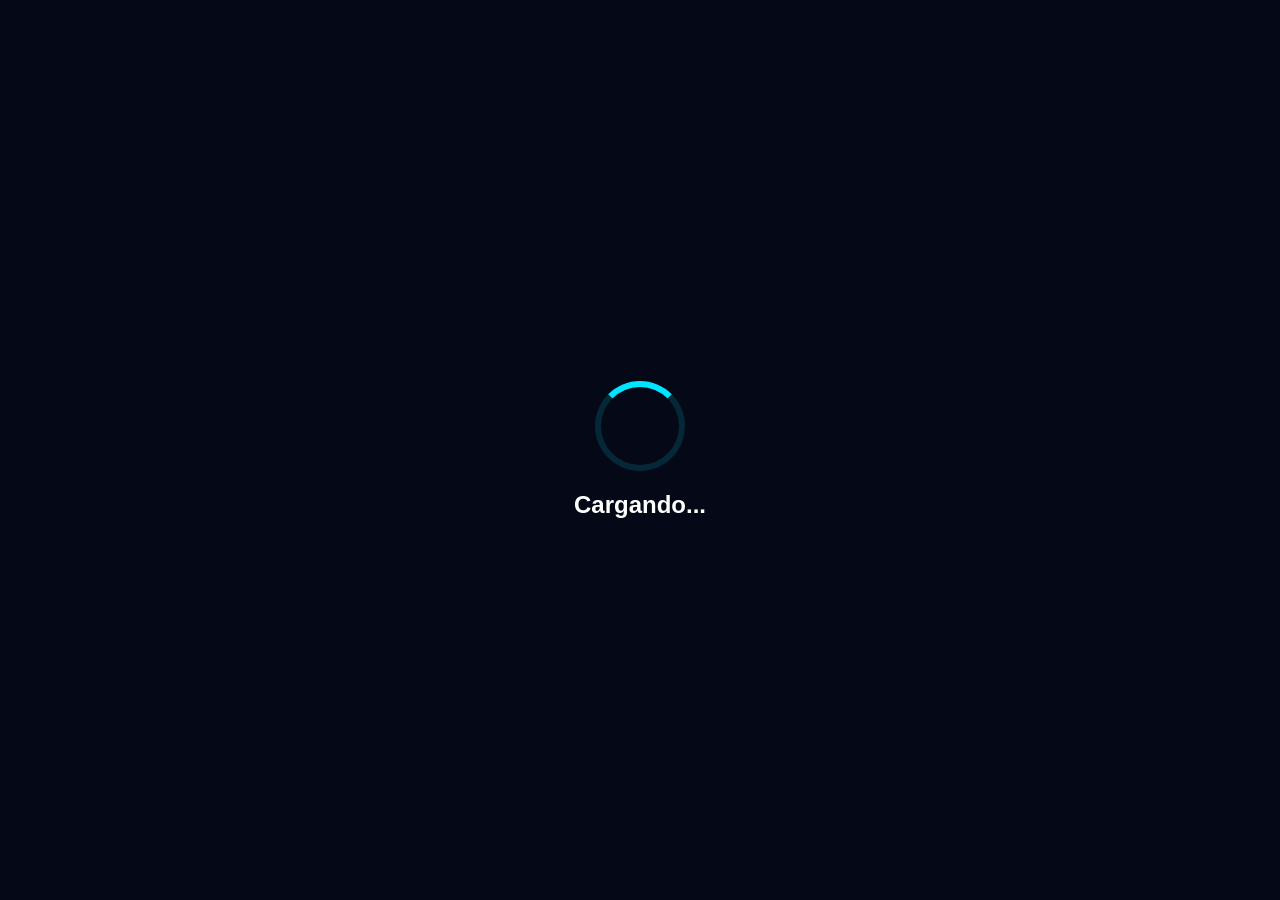
<file: PAGINA PARA MIS PELICULAS/index.html>
<!DOCTYPE html>
<html lang="es">

<head>
<meta charset="UTF-8">
<meta name="viewport" content="width=device-width, initial-scale=1.0">

<title>HD PLUS - INICIO</title>

<link rel="stylesheet" href="style.css">
</head>

<body>

<!-- LOADER -->
<div class="loader" id="loader">
<div class="loader-circle"></div>
<h2>Cargando...</h2>
</div>

<!-- NAVBAR (igual que películas) -->
<div class="navbar">

    <div class="logo">HD PLUS</div>

    <!-- Botón menú móvil -->
    <button class="menu-icon" id="menuIcon" aria-controls="submenu" aria-expanded="false">☰</button>

    <div class="submenu" id="submenu">
        <a href="index.html">Inicio</a>
        <a href="peliculas.html">Películas</a>
        <a href="dibujos.html">Dibujos</a>
        <a href="anime.html">Anime Kids</a>
        <a href="series.html">Series</a>
    </div>

    <div id="menuOverlay" class="menu-overlay" hidden></div>

    <div class="search-box">
        <span class="search-icon">🔍</span>
        <input id="searchInput" type="text" placeholder="Buscar...">
    </div>

</div>

<div class="hero-carousel">

  <button class="carousel-btn left" onclick="prevSlide()">❮</button>

  <div class="carousel-wrapper" id="carouselWrapper">
    <!-- JS lo llena -->
  </div>

  <button class="carousel-btn right" onclick="nextSlide()">❯</button>

</div>

<div class="carousel-dots" id="carouselDots"></div>


<!-- CONTENIDO IGUAL -->
<div id="content"></div>


<!-- MODAL IGUAL -->
<div class="modal" id="modal">
<div class="modal-content">

<span class="close" onclick="closeModal()">✖</span>

<img id="img">

<div class="modal-info">
<h2 id="title"></h2>
<p id="description"></p>

<iframe id="player" class="player" allowfullscreen></iframe>
</div>

</div>
</div>

<script src="script.js"></script>

</body>
</html>
</file>
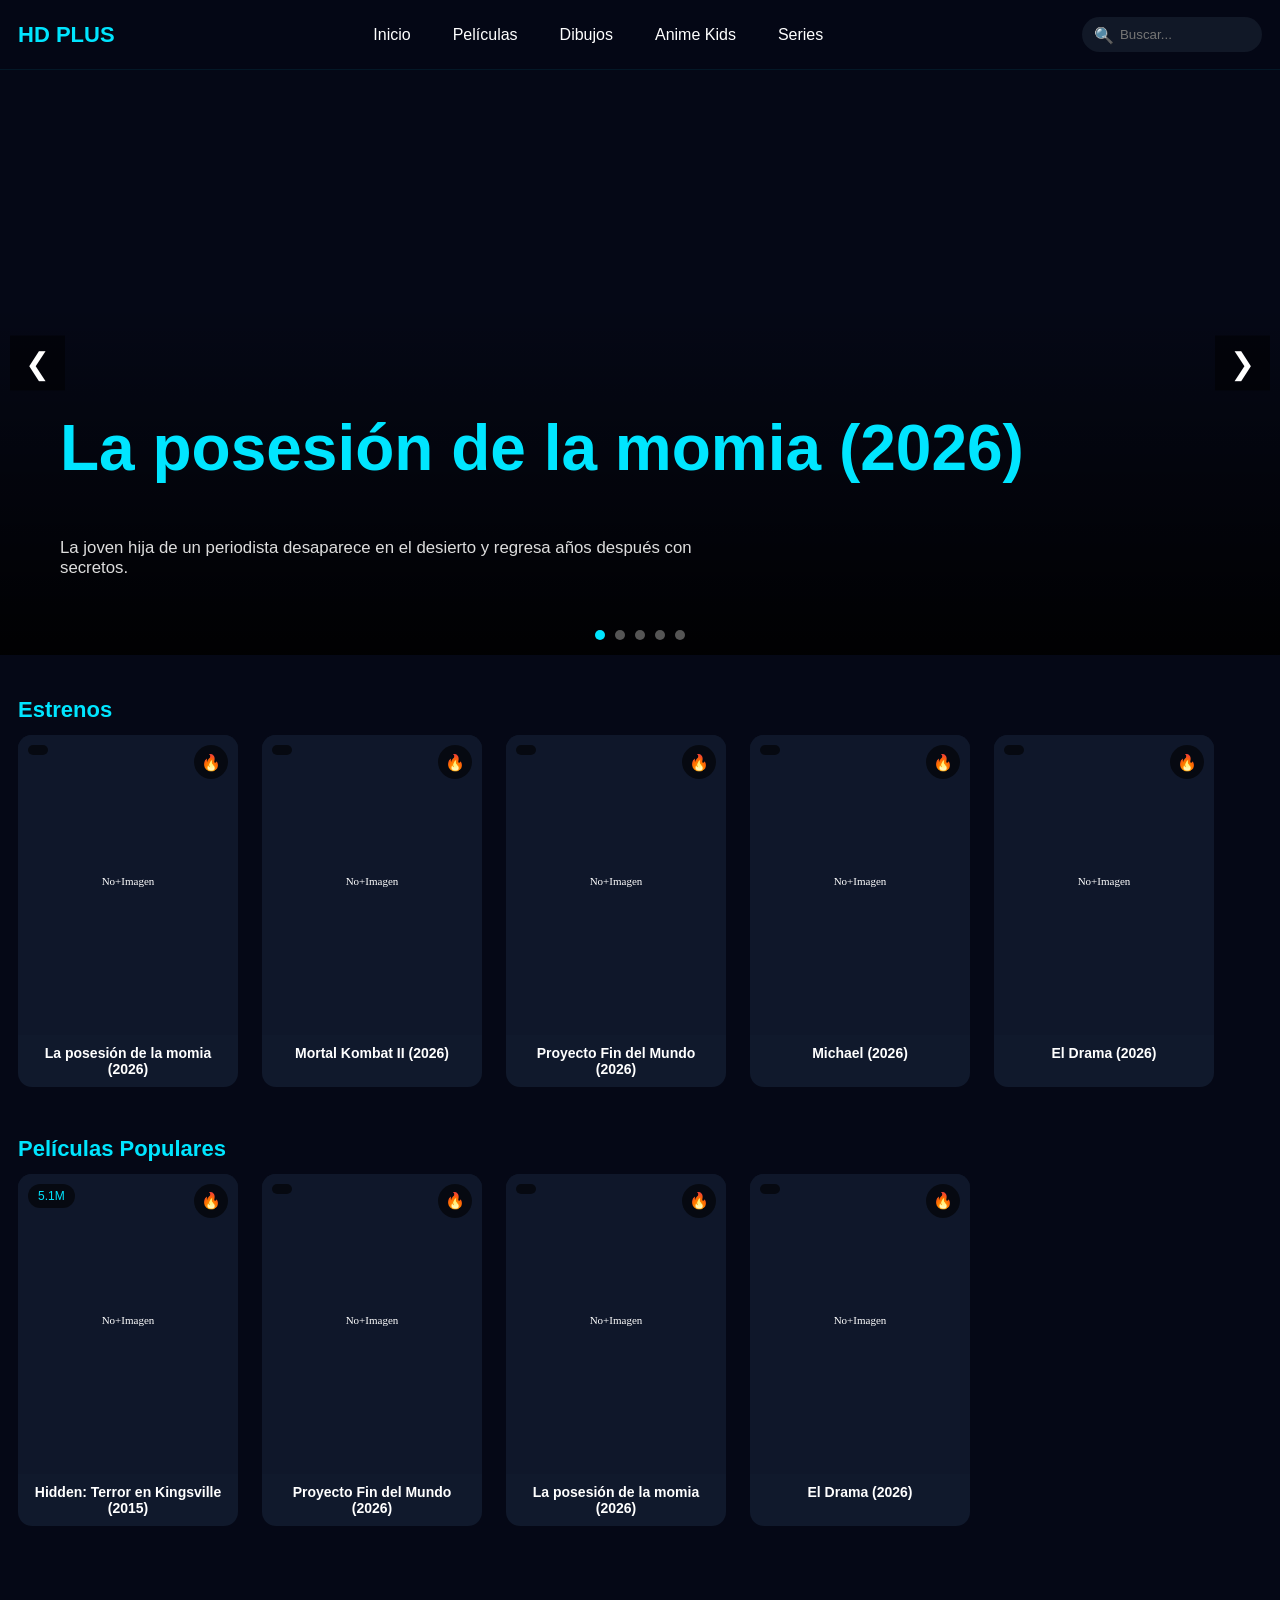
<file: pagina-para-mis-peliculas/index.html>
<!DOCTYPE html>
<html lang="es">

<head>
  <meta charset="UTF-8">
  <meta name="viewport" content="width=device-width, initial-scale=1.0">
  <title>HD PLUS - INICIO</title>
  <link rel="stylesheet" href="./style.css">
</head>

<body>

  <!-- LOADER -->
  <div class="loader" id="loader" role="status" aria-live="polite">
    <div class="loader-circle" aria-hidden="true"></div>
    <h2>Cargando...</h2>
  </div>

  <!-- NAVBAR -->
  <header class="navbar" role="banner">
    <div class="logo">HD PLUS</div>

    <button class="menu-icon" id="menuIcon" aria-expanded="false" aria-controls="submenu">☰</button>

    <nav class="submenu" id="submenu" role="navigation" aria-label="Menú principal">
      <a href="./index.html">Inicio</a>
      <a href="#">Películas</a>
      <a href="#">Dibujos</a>
      <a href="#">Anime Kids</a>
      <a href="#">Series</a>
    </nav>

    <div id="menuOverlay" class="menu-overlay" hidden></div>

    <div class="search-box">
      <label for="searchInput" class="sr-only">Buscar películas</label>
      <span class="search-icon" aria-hidden="true">🔍</span>
      <input id="searchInput" type="text" placeholder="Buscar..." aria-label="Buscar películas">
    </div>
  </header>

  <main id="main" tabindex="-1">

    <section class="hero-carousel" aria-roledescription="carrusel" aria-label="Carrusel de destacados">
      <button class="carousel-btn left" id="prevBtn" aria-label="Anterior">❮</button>
      <div class="carousel-wrapper" id="carouselWrapper" tabindex="0"></div>
      <button class="carousel-btn right" id="nextBtn" aria-label="Siguiente">❯</button>
    </section>

    <div class="carousel-dots" id="carouselDots" role="tablist"></div>

    <div id="content" class="content" aria-live="polite"></div>

  </main>

  <!-- MODAL -->
  <div class="modal" id="modal" role="dialog" aria-modal="true" aria-hidden="true">
    <div class="modal-content" role="document">

      <button class="close" id="modalClose" aria-label="Cerrar">✖</button>

      <img id="img" alt="Portada" loading="lazy">

      <div class="modal-info">
        <h2 id="title"></h2>
        <p id="description"></p>
        <div class="player-wrap">
          <iframe id="player" class="player" allowfullscreen title="Reproductor"></iframe>
          <a id="openExternal" class="open-external" target="_blank" rel="noopener noreferrer">Abrir en nueva pestaña</a>
        </div>
      </div>

    </div>
  </div>

  <script src="./script.js" type="module"></script>
</body>

</html>
</file>
<file: PAGINA PARA MIS PELICULAS/style.css>
*{
margin:0;
padding:0;
box-sizing:border-box;
font-family:Arial,sans-serif;
}

body{
background:#050816;
color:white;
overflow-x:hidden;
}

.navbar{
position:fixed;
top:0;
left:0;
width:100%;
height:70px;
background:rgba(5,8,22,0.92);
backdrop-filter:blur(14px);
display:flex;
align-items:center;
justify-content:space-between;
padding:0 18px;
z-index:1000;
border-bottom:1px solid rgba(0,229,255,0.15);
}

.logo{
color:#00e5ff;
font-weight:bold;
font-size:22px;
}

.menu-icon{
display:none;
font-size:28px;
cursor:pointer;
color:white;
background:none;
border:none;
padding:5px;
z-index:1001;
}

.search-box{
position:relative;
}

.search-box input{
padding:10px 12px 10px 38px;
border-radius:25px;
border:none;
background:#111827;
color:white;
outline:none;
width:180px;
}

.search-icon{
position:absolute;
left:12px;
top:50%;
transform:translateY(-50%);
}

.submenu{
display:flex;
gap:18px;
}

.submenu a{
text-decoration:none;
color:white;
transition:0.3s ease;
}

.submenu a:hover{
color:#00e5ff;
}

.hero{
height:90vh;
display:flex;
align-items:flex-end;
padding:60px 40px;
background:
linear-gradient(to top,#050816 8%,transparent 100%),
url('https://tse3.mm.bing.net/th/id/OIP.Xb_TWP2z1Ox0vYuF2F_o6wHaEK?cb=thfc1falcon&rs=1&pid=ImgDetMain&o=7&rm=3') center/cover;
}

.hero h1{
font-size:60px;
color:#00e5ff;
}

.hero p{
margin-top:10px;
max-width:500px;
}

.hero-btn{
margin-top:20px;
padding:14px 24px;
border:none;
border-radius:30px;
background:#00e5ff;
color:black;
font-weight:bold;
cursor:pointer;
}

.section{
padding:35px 18px;
}

.section h2{
margin-bottom:18px;
color:#00e5ff;
}

.row{
display:flex;
gap:18px;
overflow-x:auto;
padding-bottom:10px;
}

.row::-webkit-scrollbar{
display:none;
}

.card{
width:145px;
background:#10192c;
border-radius:18px;
overflow:hidden;
cursor:pointer;
transition:0.3s;
position:relative;
flex-shrink:0;
}

.card:hover{
transform:scale(1.05);
}

.card img{
width:100%;
height:210px;
object-fit:cover;
}

.card-info{
padding:10px;
text-align:center;
}

.card-title{
font-size:14px;
font-weight:bold;
}

.views{
position:absolute;
top:10px;
left:10px;
background:rgba(0,0,0,0.7);
padding:5px 10px;
border-radius:12px;
font-size:12px;
color:#00e5ff;
}

.favorite{
position:absolute;
top:10px;
right:10px;
background:rgba(0,0,0,0.7);
width:34px;
height:34px;
display:flex;
align-items:center;
justify-content:center;
border-radius:50%;
}

.modal{
position:fixed;
inset:0;
background:rgba(0,0,0,0.9);
display:none;
justify-content:center;
align-items:center;
padding:20px;
z-index:3000;
}

.modal-content{
background:#0f172a;
padding:20px;
border-radius:20px;
display:flex;
gap:20px;
max-width:1000px;
width:100%;
position:relative;
}

.close{
position:absolute;
top:10px;
right:15px;
font-size:24px;
cursor:pointer;
}

.modal-content img{
width:230px;
height:340px;
object-fit:cover;
border-radius:14px;
}

.modal-info{
flex:1;
}

.modal-info h2{
font-size:34px;
color:#00e5ff;
margin-bottom:10px;
}

.player{
width:100%;
height:360px;
border:none;
border-radius:14px;
margin-top:15px;
}

.loader{
position:fixed;
inset:0;
background:#050816;
display:flex;
justify-content:center;
align-items:center;
flex-direction:column;
gap:20px;
z-index:5000;
}

.loader-circle{
width:90px;
height:90px;
border:6px solid rgba(0,229,255,0.15);
border-top:6px solid #00e5ff;
border-radius:50%;
animation:spin 1s linear infinite;
}

@keyframes spin{
100%{
transform:rotate(360deg);
}
}

.hero-carousel{
position:relative;
width:100%;
height:70vh;
overflow:hidden;
margin-top:70px;
}

.carousel-wrapper{
display:flex;
height:100%;
transition:transform .6s ease;
}

.carousel-slide{
min-width:100%;
height:100%;
background-size:cover;
background-position:center;
display:flex;
align-items:flex-end;
padding:60px;
color:white;
position:relative;
}

.carousel-slide::before{
content:"";
position:absolute;
inset:0;
background:linear-gradient(to top, rgba(0,0,0,0.9), transparent 60%);
}

.carousel-slide h1{
font-size:50px;
color:#00e5ff;
position:relative;
z-index:2;
}

.carousel-slide p{
max-width:600px;
color:#ddd;
position:relative;
z-index:2;
margin-top:10px;
}

.carousel-btn{
position:absolute;
top:50%;
transform:translateY(-50%);
background:rgba(0,0,0,0.5);
border:none;
color:white;
font-size:30px;
padding:10px 15px;
cursor:pointer;
z-index:10;
transition:0.3s ease;
}

.carousel-btn:hover{
background:rgba(0,229,255,0.3);
}

.left{ left:10px; }
.right{ right:10px; }

.carousel-dots{
text-align:center;
margin-top:-30px;
position:relative;
z-index:5;
}

.dot{
height:10px;
width:10px;
margin:5px;
display:inline-block;
border-radius:50%;
background:#555;
cursor:pointer;
transition:0.3s ease;
}

.dot.active{
background:#00e5ff;
}

/* ========================= */
/* RESPONSIVE - MÓVIL */
/* ========================= */

@media(max-width:768px){

.navbar{
position:relative;
display:flex;
flex-wrap:wrap;
align-items:center;
justify-content:space-between;
gap:10px;
padding:12px 12px 110px;
height:auto;
}

.logo{
font-size:18px;
flex:0 0 auto;
}

.search-box{
display:block;
position:relative;
order:2;
flex:0 0 140px;
max-width:140px;
margin:0 6px;
}

.search-box input{
width:100%;
}

.menu-icon{
display:block;
font-size:28px;
color:white;
cursor:pointer;
z-index:1001;
order:3;
}

.submenu{
position:fixed;
top:120px;
right:-280px;
width:230px;
padding:18px;
    gap:18px;
}

.submenu.active{
right:15px;
}

.submenu a{
padding:12px;
border-radius:14px;
background:rgba(255,255,255,0.04);
text-decoration:none;
color:#e2e8f0;
transition:0.3s;
}

.submenu a:hover{
background:rgba(0,229,255,0.12);
color:#e2e8f0;
}

.carousel-slide p{
font-size:13px;
max-width:100%;
}

.carousel-btn{
font-size:24px;
padding:8px 12px;
}

.card{
width:120px;
}

.card img{
height:180px;
}

.card-title{
font-size:12px;
}

.modal-content{
flex-direction:column;
padding:15px;
gap:15px;
}

.modal-content img{
width:100%;
height:auto;
max-width:300px;
}

.modal-info h2{
font-size:24px;
}

.player{
height:250px;
}

.section{
padding:25px 12px;
}

.section h2{
font-size:18px;
}

}

@media(max-width:480px){

.navbar{
position:relative;
height:auto;
padding:14px 12px 110px;
flex-wrap:wrap;
justify-content:space-between;
align-items:center;
}

.logo{
font-size:16px;
}

.menu-icon{
font-size:24px;
}

.search-box{
position:absolute;
top:50%;
left:50%;
transform:translate(-50%, -50%);
width:calc(100% - 30px);
max-width:240px;
z-index:1002;
}

.search-box input{
width:100%;
padding:8px 10px 8px 34px;
font-size:14px;
}

.hero-carousel{
height:40vh;
margin-top:55px;
}

.carousel-slide{
padding:24px 16px;
}

.carousel-slide h1{
font-size:22px;
}

.carousel-slide p{
font-size:12px;
}

.carousel-btn{
font-size:20px;
padding:6px 10px;
}

.card{
width:110px;
}

.card img{
height:160px;
}

.card-title{
font-size:11px;
}

.modal-content img{
max-width:240px;
}

.player{
height:200px;
}

}

@media (max-width: 1200px) {
  .hero-carousel{
    height:55vh;
  }

  .carousel-slide{
    padding:40px 24px;
  }

  .carousel-slide h1{
    font-size:42px;
  }

  .carousel-slide p{
    max-width:400px;
  }

  .carousel-btn{
    font-size:26px;
  }

  .hero{
    padding:50px 24px;
  }

  .hero h1{
    font-size:42px;
  }

  .hero p{
    max-width:420px;
  }

  .section{
    padding:35px 18px;
  }

  .row{
    gap:18px;
  }

  .card{
    width:150px;
    min-width:150px;
  }

  .card img{
    height:200px;
  }

  .player{
    height:280px;
  }
}

@media (min-width: 1600px) {
  .hero-carousel{
    height:75vh;
  }

  .carousel-slide h1{
    font-size:64px;
  }

  .carousel-slide p{
    max-width:700px;
    font-size:1.1rem;
  }

  .hero{
    padding:80px 60px;
  }

  .hero h1{
    font-size:72px;
  }

  .hero p{
    max-width:600px;
  }

  .section{
    padding:55px 60px;
  }

  .card{
    width:190px;
    min-width:190px;
  }

  .card img{
    height:250px;
  }

  .modal-content{
    max-width:1080px;
  }

  .player{
    height:420px;
  }
}
</file>
<file: pagina-para-mis-peliculas/style.css>
/* Variables y reset */
:root{
  --bg:#050816;
  --panel:#0f172a;
  --primary:#00e5ff;
  --muted:#111827;
  --card:#10192c;
  --accent:#00e5ff;
  --overlay: rgba(0,0,0,0.6);
}
*{box-sizing:border-box}
html,body{height:100%}
body{
  margin:0;
  font-family:Arial, Helvetica, sans-serif;
  background:var(--bg);
  color:#fff;
  overflow-x:hidden;
}
.sr-only{position:absolute;width:1px;height:1px;padding:0;margin:-1px;overflow:hidden;clip:rect(0,0,0,0);white-space:nowrap;border:0}

/* NAV */
.navbar{
  position:fixed;top:0;left:0;width:100%;height:70px;background:rgba(5,8,22,0.92);backdrop-filter:blur(8px);display:flex;align-items:center;justify-content:space-between;padding:0 18px;z-index:1000;border-bottom:1px solid rgba(0,229,255,0.08);
}
.logo{color:var(--primary);font-weight:700;font-size:22px}
.menu-icon{display:none;font-size:28px;cursor:pointer;background:none;border:none;color:#fff}
.search-box{position:relative}
.search-box input{padding:10px 12px 10px 38px;border-radius:25px;border:none;background:var(--muted);color:white;outline:none;width:180px}
.search-icon{position:absolute;left:12px;top:50%;transform:translateY(-50%)}
.submenu{display:flex;gap:18px}
.submenu a{color:white;text-decoration:none}
.submenu a:hover{color:var(--primary)}

/* Mobile submenu overlay (hidden by default) */
.menu-overlay{position:fixed;inset:0;display:none;z-index:995;background:var(--overlay)}
.menu-overlay.active{display:block}

/* HERO / CAROUSEL */
.hero-carousel{position:relative;width:100%;height:70vh;overflow:hidden;margin-top:70px}
.carousel-wrapper{display:flex;height:100%;transition:transform .6s ease}
.carousel-slide{min-width:100%;height:100%;background-size:cover;background-position:center;display:flex;align-items:flex-end;padding:60px;color:white;position:relative}
.carousel-slide::before{content:"";position:absolute;inset:0;background:linear-gradient(to top, rgba(0,0,0,0.9), transparent 60%)}
.carousel-slide h1{font-size:50px;color:var(--primary);position:relative;z-index:2}
.carousel-slide p{max-width:600px;color:#ddd;position:relative;z-index:2;margin-top:10px}
.carousel-btn{position:absolute;top:50%;transform:translateY(-50%);background:rgba(0,0,0,0.5);border:none;color:white;font-size:30px;padding:10px 15px;cursor:pointer;z-index:10}
.carousel-btn:hover{background:rgba(0,229,255,0.3)}
.left{left:10px}.right{right:10px}
.carousel-dots{text-align:center;margin-top:-30px;position:relative;z-index:5}
.dot{height:10px;width:10px;margin:5px;display:inline-block;border-radius:50%;background:#555;cursor:pointer}
.dot.active{background:var(--primary)}

/* CONTENT */
.content{padding:20px 18px 80px}
.section{padding:10px 0}
.section h2{color:var(--primary);margin-bottom:12px}
.row{display:flex;gap:18px;overflow-x:auto;padding-bottom:10px}
.row::-webkit-scrollbar{display:none}
.card{width:145px;background:var(--card);border-radius:14px;overflow:hidden;cursor:pointer;transition:transform .18s;position:relative;flex-shrink:0;outline:none}
.card:focus{box-shadow:0 0 0 3px rgba(0,229,255,0.12)}
.card:hover{transform:scale(1.03)}
.card img{width:100%;height:210px;object-fit:cover;display:block}
.card-info{padding:10px;text-align:center}
.card-title{font-size:14px;font-weight:700}
.views{position:absolute;top:10px;left:10px;background:rgba(0,0,0,0.6);padding:5px 10px;border-radius:12px;font-size:12px;color:var(--primary)}
.favorite{position:absolute;top:10px;right:10px;background:rgba(0,0,0,0.6);width:34px;height:34px;display:flex;align-items:center;justify-content:center;border-radius:50%}

/* MODAL */
.modal{position:fixed;inset:0;background:rgba(0,0,0,0.9);display:none;justify-content:center;align-items:center;padding:20px;z-index:3000}
.modal[aria-hidden="false"]{display:flex}
.modal-content{background:var(--panel);padding:18px;border-radius:12px;display:flex;gap:18px;max-width:1000px;width:100%;position:relative}
.close{position:absolute;top:10px;right:15px;font-size:20px;cursor:pointer;border:none;background:none;color:#fff}
.modal-content img{width:230px;height:340px;object-fit:cover;border-radius:10px}
.modal-info{flex:1}
.modal-info h2{font-size:30px;color:var(--primary);margin-bottom:8px}
.player{width:100%;height:360px;border:none;border-radius:10px;margin-top:10px;background:#000}
.open-external{display:inline-block;margin-top:8px;color:var(--primary);text-decoration:underline}

/* LOADER */
.loader{position:fixed;inset:0;background:var(--bg);display:flex;justify-content:center;align-items:center;flex-direction:column;gap:20px;z-index:5000}
.loader-circle{width:90px;height:90px;border:6px solid rgba(0,229,255,0.15);border-top:6px solid var(--primary);border-radius:50%;animation:spin 1s linear infinite}
@keyframes spin{100%{transform:rotate(360deg)}}

/* RESPONSIVE MOBILE */
@media(max-width:768px){
  .menu-icon{display:block}
  .submenu{position:fixed;top:70px;right:0;width:320px;max-width:80%;height:calc(100% - 70px);background:linear-gradient(180deg, rgba(15,23,42,0.98), rgba(11,17,26,0.98));padding:18px;display:flex;flex-direction:column;gap:12px;transform:translateX(110%);transition:transform .28s ease;z-index:1000;border-left:1px solid rgba(255,255,255,0.03)}
  .submenu a{display:block;padding:12px;border-radius:12px;background:rgba(255,255,255,0.02);color:#e6eef8;font-weight:600}
  .submenu a:focus{outline:3px solid rgba(0,229,255,0.12)}
  .submenu.active{transform:translateX(0)}

  .menu-overlay{display:none}
  .menu-overlay.active{display:block}

  .navbar{position:relative;display:flex;flex-wrap:wrap;align-items:center;justify-content:space-between;padding:12px 12px 110px;height:auto}
  .logo{font-size:18px}
  .search-box{flex:0 0 140px}
  .carousel-slide{padding:24px}
  .carousel-slide h1{font-size:26px}
  .card{width:120px}
  .card img{height:170px}
  .modal-content{flex-direction:column}
  .modal-content img{width:100%;height:auto;max-width:300px}
  .player{height:250px}
}

/* TV / pantalla grande (mejor UX para remote) */
@media (min-width:1280px){
  :root{--card-radius:16px}
  .hero-carousel{height:65vh}
  .carousel-slide h1{font-size:64px}
  .carousel-slide p{max-width:700px;font-size:1.05rem}
  .section h2{font-size:22px}
  .row{gap:24px}
  .card{width:220px;min-width:220px}
  .card img{height:300px}
  /* foco para TV remote */
  .card:focus{transform:scale(1.06);box-shadow:0 18px 40px rgba(0,0,0,0.6);border:3px solid rgba(0,229,255,0.12)}
  .submenu{position:relative;display:flex;gap:18px;height:auto;transform:none;padding:0;background:transparent}
  .submenu a{padding:8px 12px;border-radius:8px;background:transparent}
}

/* Ajustes para muy grandes */
@media (min-width:1600px){
  .hero-carousel{height:75vh}
  .carousel-slide h1{font-size:72px}
  .player{height:420px}
}
</file>
